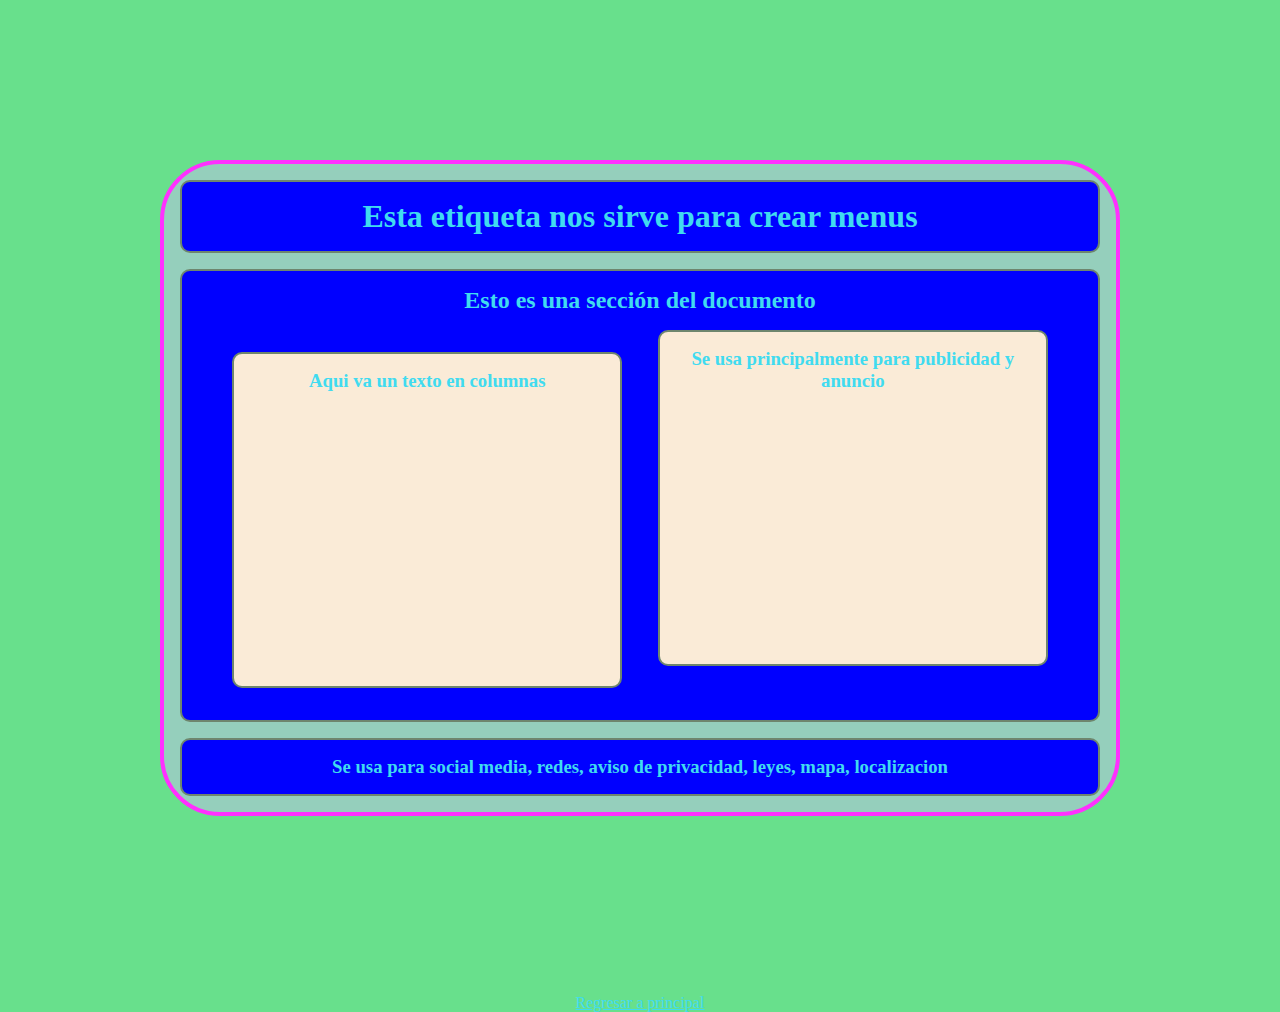
<file: index.html>
<!DOCTYPE html>
<html lang="en">
<head>
    <meta charset="UTF-8">
    <meta http-equiv="X-UA-Compatible" content="IE=edge">
    <meta name="viewport" content="width=device-width, initial-scale=1.0">
    <title>Document</title>
    <link rel="stylesheet" href="02HTML/CSS/style.css">
</head>
<body>

    <div class="main-container">
        <header>
            <nav> 
                <h1>Esta etiqueta nos sirve para crear menus</h1>
            </nav>
        </header>
        <section>
            <h2>Esto es una sección del documento</h2>
            <article>
                <h3>Aqui va un texto en columnas</h3>
            </article>
            <aside>
                <h3>Se usa principalmente para publicidad y anuncio</h3>
            </aside>
        </section>
        <footer>
            <h3>Se usa para social media, redes, aviso de privacidad, leyes, mapa, localizacion</h3>
        </footer>
    </div>

    <br>
    <a href="02HTML/indice.html">Regresar a principal</a>

</body>
</html>
</file>
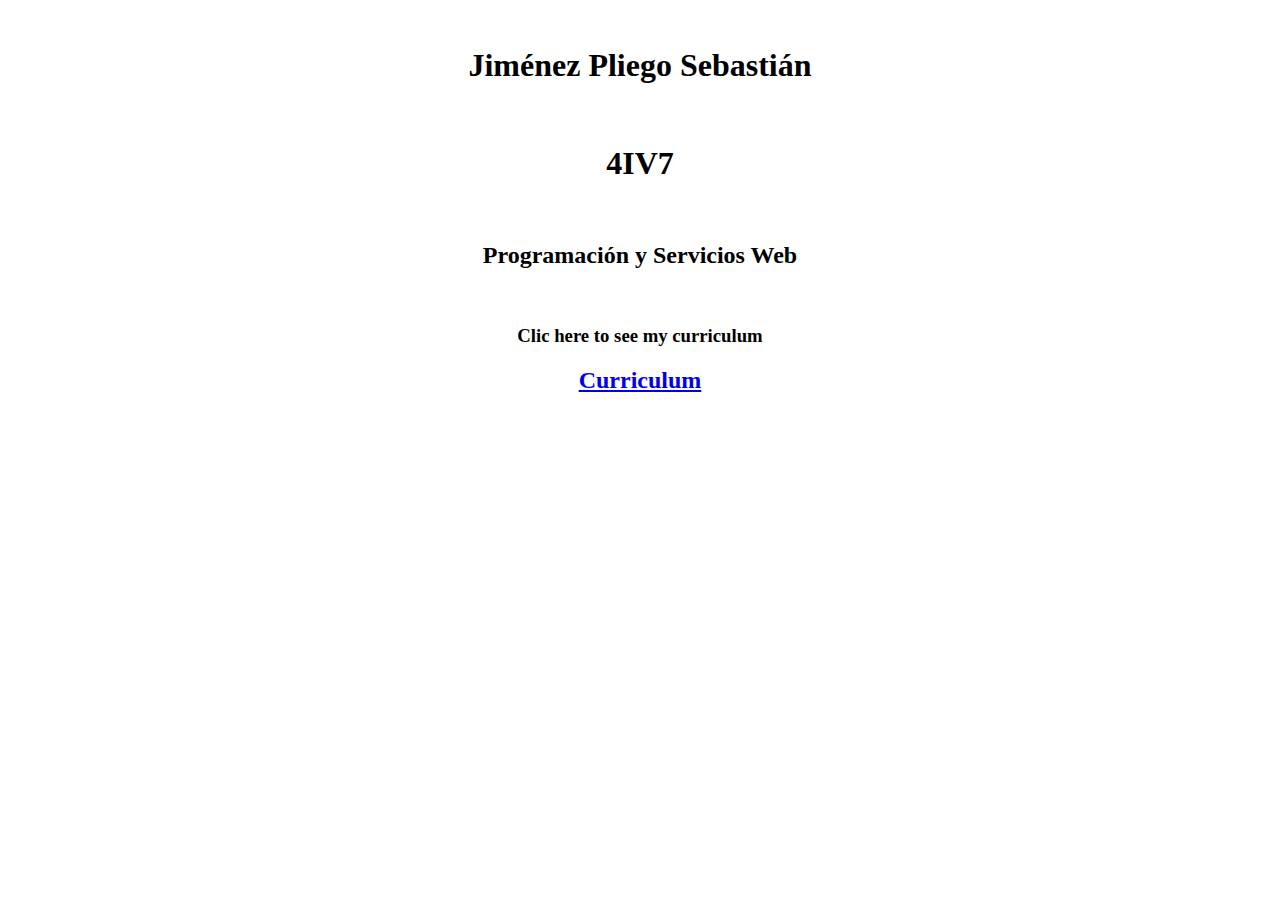
<file: Curriculo/index.html>
<!DOCTYPE html>
<html lang="en">
<head>
    <meta charset="UTF-8">
    <meta http-equiv="X-UA-Compatible" content="IE=edge">
    <meta name="viewport" content="width=device-width, initial-scale=1.0">
    <title>Inicio</title>
</head>
<body>
    <br>
    <h1 align="center">Jiménez Pliego Sebastián</h1>
    <br>
    <h1 align="center">4IV7</h1>
    <br>
    <h2 align="center">Programación y Servicios Web</h2>
    <br>
    <h3 align="center">Clic here to see my curriculum</h3>
    <h2 align="center"><a href="Curriculo.html">Curriculum</a></h2>
</body>
</html>
</file>
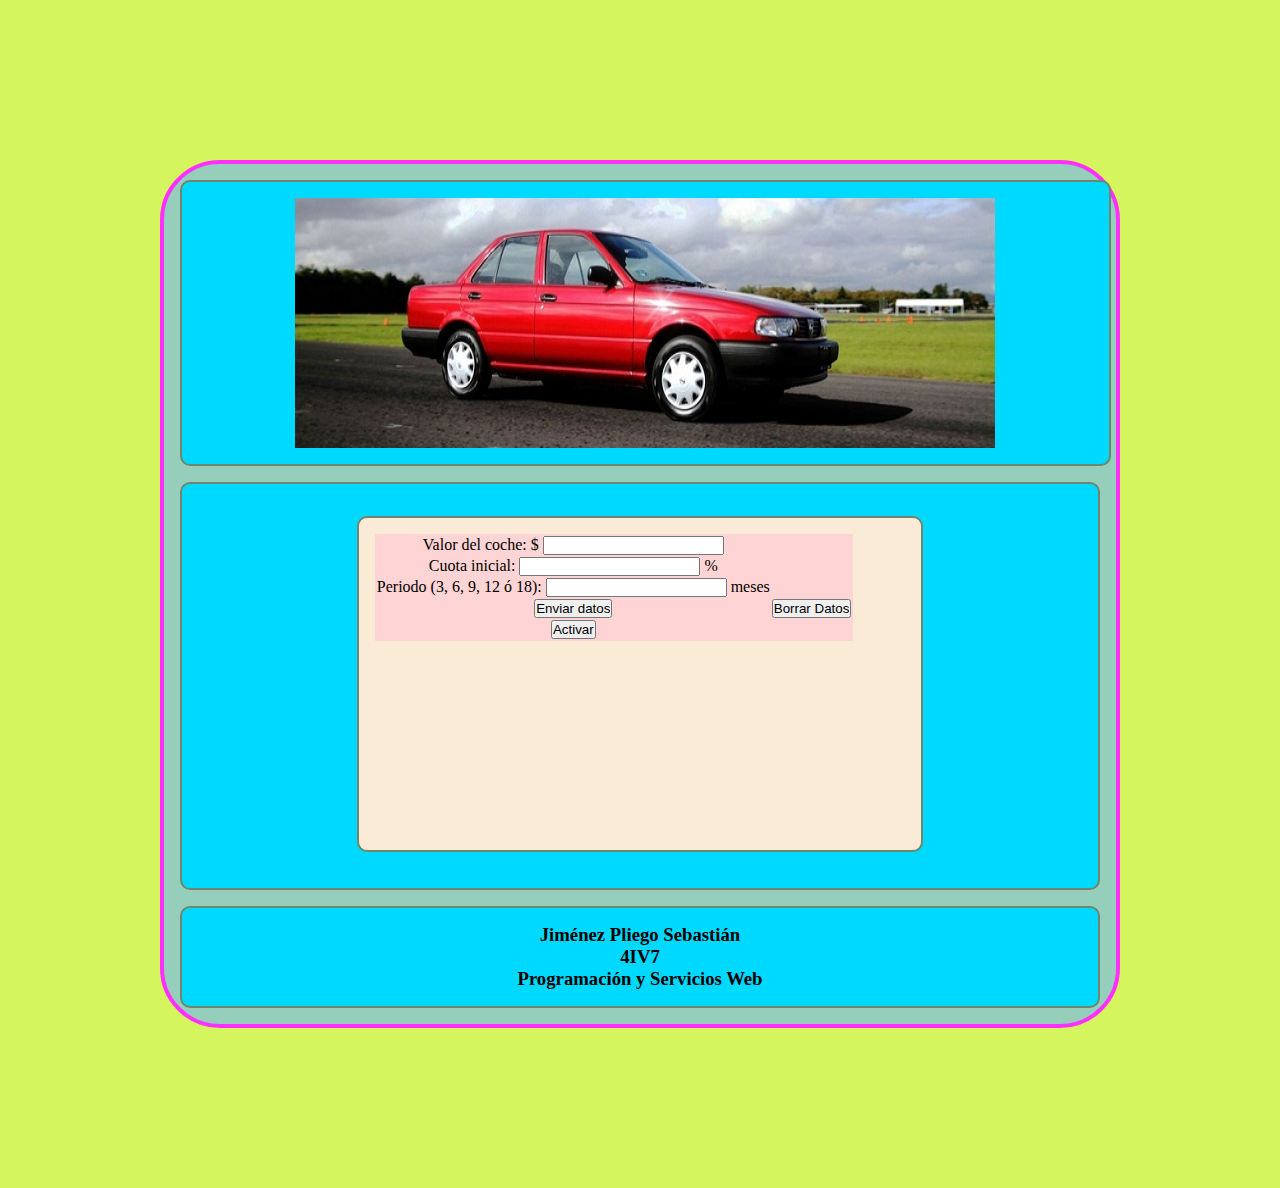
<file: Examen_Practico/index.html>
<!DOCTYPE html>
<html lang="en">
<head>
    <meta charset="UTF-8">
    <meta http-equiv="X-UA-Compatible" content="IE=edge">
    <meta name="viewport" content="width=device-width, initial-scale=1.0">
    <title>Examen Práctico</title>
    <script src="JavaS/interes.js"></script>
    <link rel="stylesheet" href="CSS/style.css">
</head>
<body>
    
    <div class="main-container">
        <header>
            <nav>
                <img align="center" src="Imagenes/nissan-tsuru-1.jpg" width="700" height="250"> 
                
            </nav>
        </header>
        <section>
            <article>
                <table>
                    <form method="post" name="Auto" onsubmit="return interes(this)" action="">
                        <tr>
                            <td>
                                <label>Valor del coche: $</label>
                                <input type="text" name="valor" id="valor">
                            </td>
                        </tr>

                        <tr>
                            <td>
                                <label>Cuota inicial: </label>
                                <input type="text" name="cuota" id="cuota">
                                <label> %</label>
                            </td>
                        </tr>

                        <tr>
                            <td>
                                <label>Periodo (3, 6, 9, 12 ó 18): </label>
                                <input type="text" name="periodo" id="periodo">
                                <label>meses</label>
                            </td>
                        </tr>
                        
                        <tr>
                            <td>
                                <input type="submit" name="enviar" value="Enviar datos">
                            </td>
                            <td>
                                <input type="reset" name="borrar" value="Borrar Datos">
                            </td>
            
                        </tr>

                        <tr>
                            <td>
                                <button onclick="activar()" value="menu">Activar</button>
                            </td>
                        </tr>
            
                    </form>
                </table>
            </article>
        </section>
        <footer>
            <h3>Jiménez Pliego Sebastián</h3>
            <h3>4IV7</h3>
            <h3>Programación y Servicios Web</h3>
        </footer>
    </div>
</body>
</html>
</file>
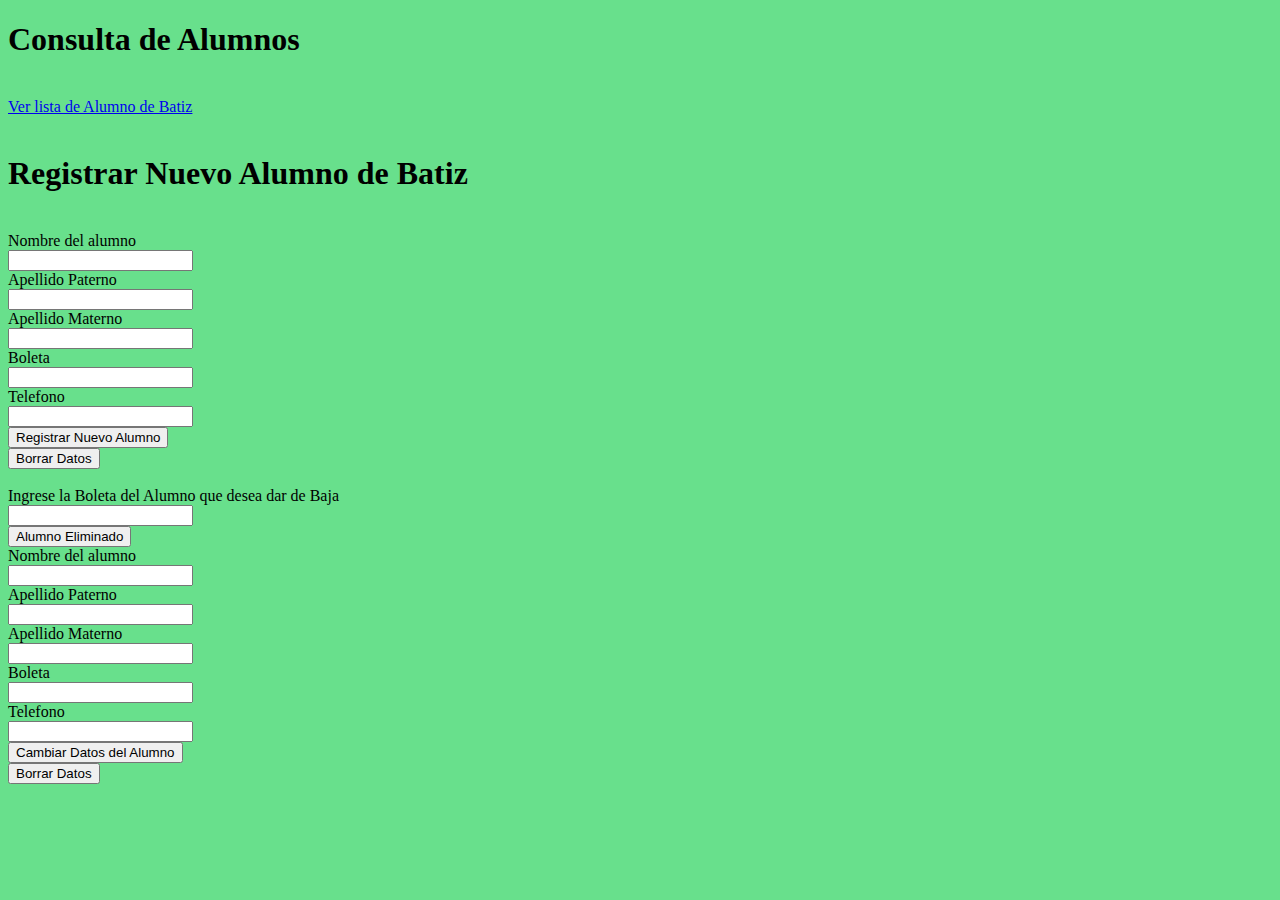
<file: 10BD/web/index.html>
<!DOCTYPE html>
<!--
To change this license header, choose License Headers in Project Properties.
To change this template file, choose Tools | Templates
and open the template in the editor.
-->
<html>
    <head>
        <title>TODO supply a title</title>
        <link rel="stylesheet" href="CSS/style.css">
        <script src="js/validacion.js"></script> 
        <meta charset="UTF-8">
        <meta name="viewport" content="width=device-width, initial-scale=1.0">
    </head>
    <body>
        <div class="container">
            <h1>Consulta de Alumnos</h1>
            <br>
            <a href="ConsultarAlumnos">Ver lista de Alumno de Batiz</a>
        </div>
        <div class="registro" >
            <br>
            <h1>Registrar Nuevo Alumno de Batiz</h1>
            <br>
            <form method="post" name="registro" onsubmit="return validar(this)" action="RegistrarAlumno" >  
                <label> Nombre del alumno </label>
                <br>
                <input type="text" name="nombre"  >
                <br>
                <label> Apellido Paterno </label>
                <br>
                <input type="text" name="appat"  >
                <br>
                <label> Apellido Materno </label>
                <br>
                <input type="text" name="apmat"  >
                <br>
                <label> Boleta </label>
                <br>
                <input type="text" name="boleta"  >
                <br>
                <label> Telefono </label>
                <br>
                <input type="text" name="tel"  >
                <br>
                <input type="submit" value="Registrar Nuevo Alumno" name="enviar" >
                <br>
                <input type="reset" value="Borrar Datos" >
            </form>
        </div>
        <div class="eliminar" >
            <form method="get" name="eliminar" onsubmit="return eliminar(this)" action="EliminarAlumno" >
                <br>
                <label>Ingrese la Boleta del Alumno que desea dar de Baja</label>
                <br>
                <input type="text" name="eliminarboleta"  >
                <br>
                <input type="submit" value="Alumno Eliminado" >
            </form>
        </div>
        <div class="cambiar">
            <form method="post" name="cambiar" action="CambiarDatos">
                <label> Nombre del alumno </label>
                <br>
                <input type="text" name="nombre"  >
                <br>
                <label> Apellido Paterno </label>
                <br>
                <input type="text" name="appat"  >
                <br>
                <label> Apellido Materno </label>
                <br>
                <input type="text" name="apmat"  >
                <br>
                <label> Boleta </label>
                <br>
                <input type="text" name="boleta"  >
                <br>
                <label> Telefono </label>
                <br>
                <input type="text" name="tel"  >
                <br>
                <input type="submit" value="Cambiar Datos del Alumno" name="cambiardatos" >
                <br>
                <input type="reset" value="Borrar Datos" >
            </form>
        </div>
    </body>
</html>
</file>
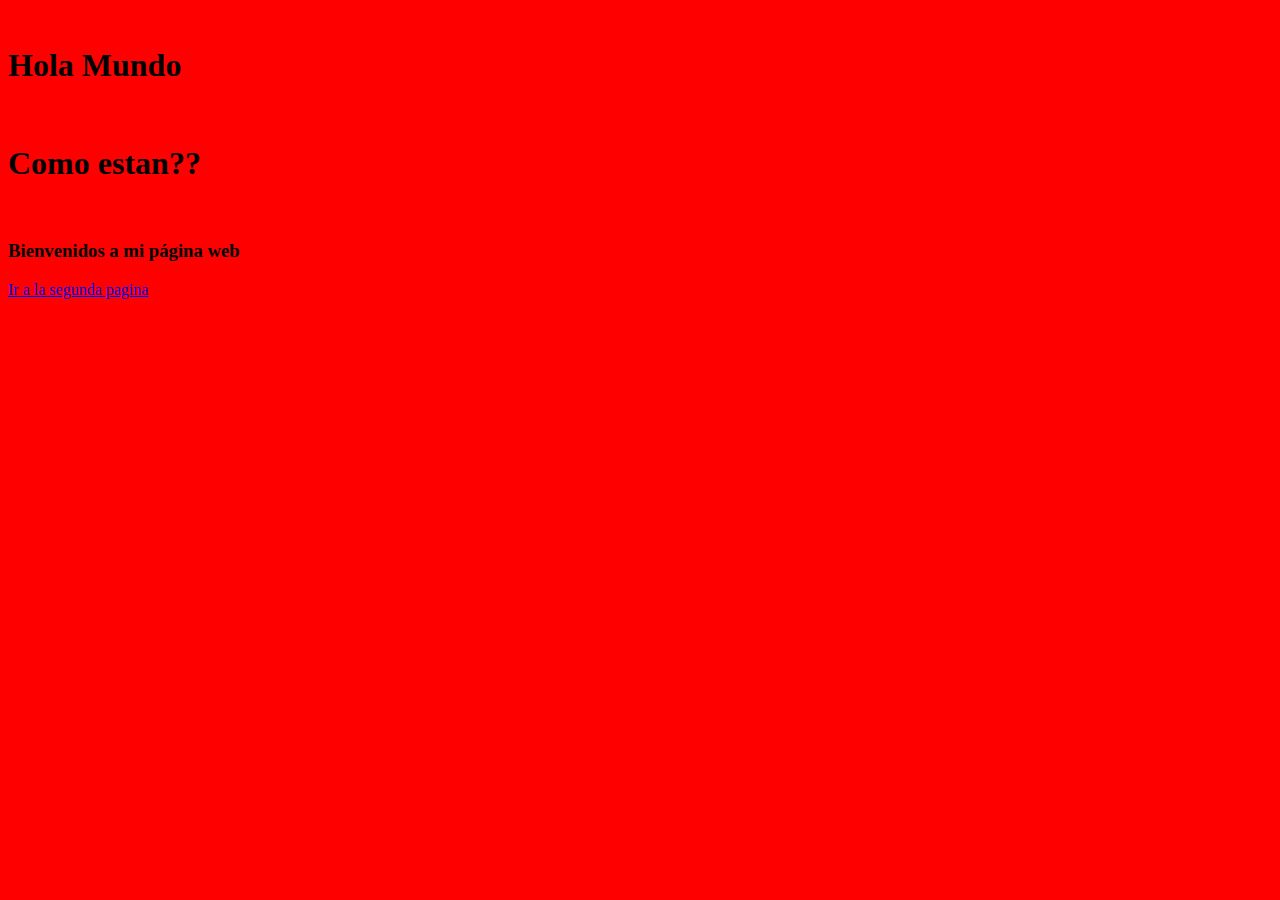
<file: 02HTML/indice.html>
<!DOCTYPE html>
<html lang="en">
<head>
    <meta charset="UTF-8">
    <meta http-equiv="X-UA-Compatible" content="IE=edge">
    <meta name="viewport" content="width=device-width, initial-scale=1.0">
    <title>Document</title>
</head>
<body bgcolor="red">
    <br>
    <h1>Hola Mundo</h1>
    <br>
    <h1>Como estan??</h1>
    <br>
    <h3>Bienvenidos a mi página web</h3>
    <a href="index.html">Ir a la segunda pagina</a>
</body>
</html>
</file>
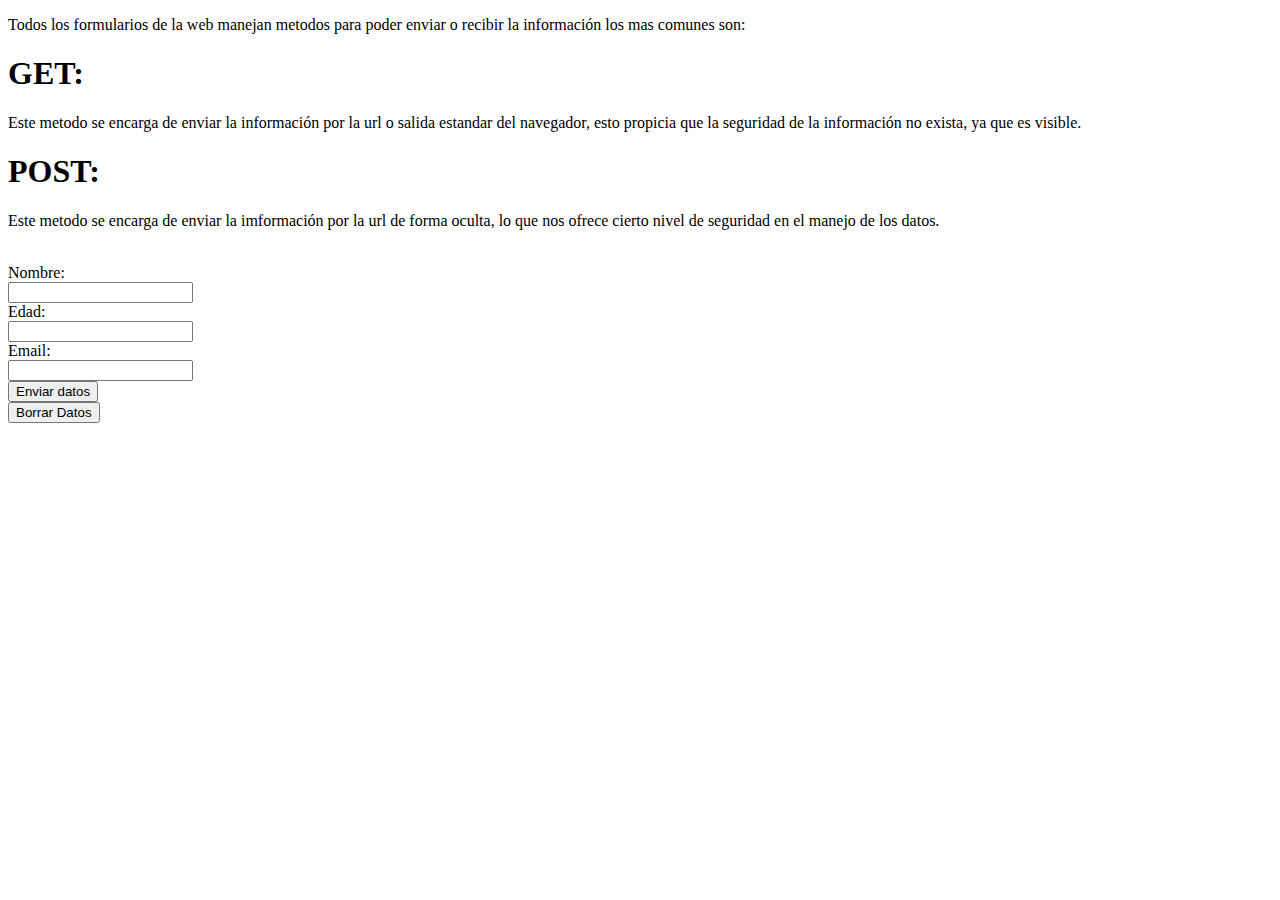
<file: 05Formulario/Formulario.html>
<!DOCTYPE html>
<html lang="en">
<head>
    <meta charset="UTF-8">
    <meta http-equiv="X-UA-Compatible" content="IE=edge">
    <meta name="viewport" content="width=device-width, initial-scale=1.0">
    <title>Formulario</title>
    <script src="js/validacion.js"></script>
</head>
<body>
    <p>Todos los formularios de la web manejan metodos para poder
        enviar o recibir la información los mas comunes son: 
        <h1>GET: </h1> Este metodo se encarga de enviar la información por
        la url o salida estandar del navegador, esto propicia que la seguridad 
        de la información no exista, ya que es visible.
        <br>
        <h1>POST: </h1> Este metodo se encarga de enviar la imformación por 
        la url de forma oculta, lo que nos ofrece cierto nivel de 
        seguridad en el manejo de los datos.
    </p>
        <br>
        <form method="post" name="Formulario" onsubmit="return validar(this)" action="">
            <label>Nombre: </label>
            <br>
            <input type="text" name="nombre" id="nombre">
            <br>
            <label>Edad: </label>
            <br>
            <input type="text" name="edad" id="edad">
            <br>    
            <label>Email: </label>
            <br>
            <input type="email" name="email" id="email">
            <br>
            <input type="submit" name="enviar" value="Enviar datos">
            <br>
            <input type="reset" name="borrar" value="Borrar Datos">

        </form>


</body>
</html>
</file>
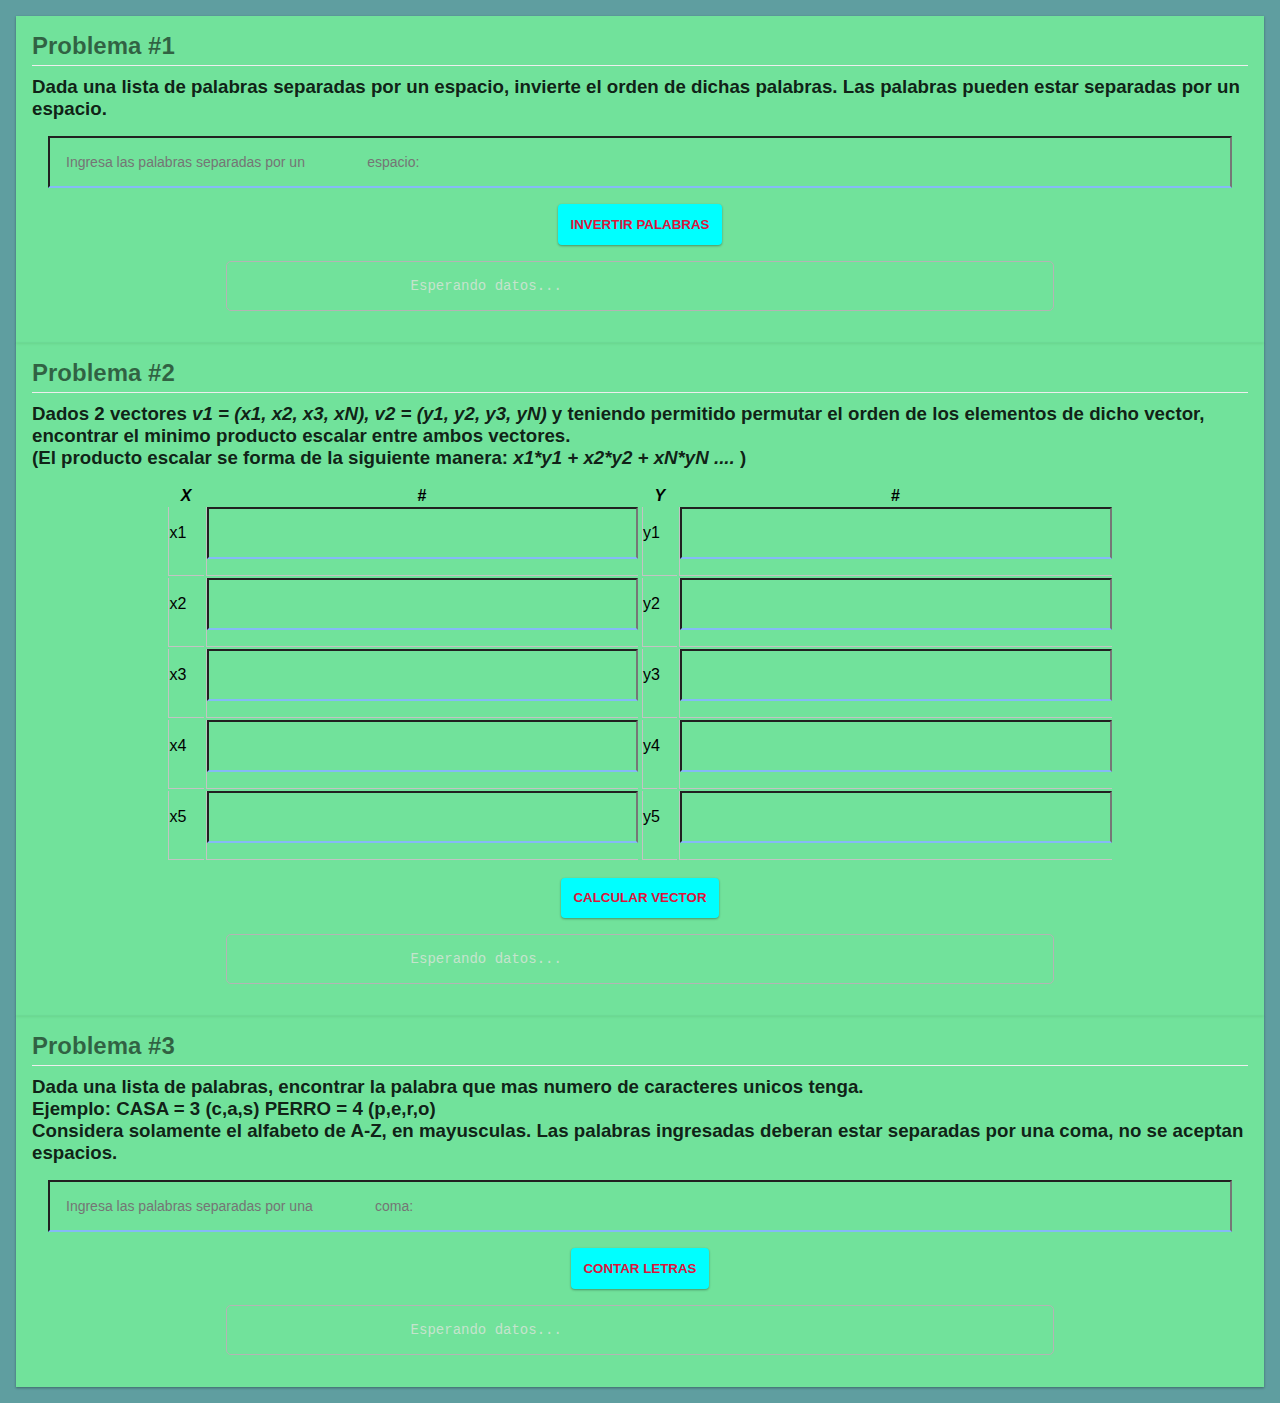
<file: 07AlgoritmiaJS/algoritmia.html>
<!DOCTYPE html>
<html lang="en">
<head>
    <meta charset="UTF-8">
    <meta http-equiv="X-UA-Compatible" content="IE=edge">
    <meta name="viewport" content="width=device-width, initial-scale=1.0">
    <title>Algoritmia</title>
    <link rel="stylesheet" href="css/style.css">
</head>
<body>
    <div class="container" >
        <!-- Problema 1 -->
        <div class="problema-container" >
            <h2 class="problema-title" > Problema #1 </h2>
            <h3>Dada una lista de palabras separadas por un espacio,
                invierte el orden de dichas palabras. Las palabras 
                pueden estar separadas por un espacio. 
            </h3>
            <div class="problema-content" >
                <input type="text" class="problema-input" 
                placeholder="Ingresa las palabras separadas por un
                espacio: " id="p1-input">
                <button type="button" class="problema-button"
                style="margin-top: 1rem;" onclick="problema1()"  >Invertir palabras</button>
                <pre class="problema-output" id="p1-output">
                    Esperando datos...</pre>

            </div>

        </div>


         <!-- Problema 2 -->
         <div class="problema-container" >
            <h2 class="problema-title" > Problema #2 </h2>
            <h3>Dados 2 vectores <em>v1 = (x1, x2, x3, xN), 
                v2 = (y1, y2, y3, yN)
            </em> y teniendo permitido permutar el orden 
            de los elementos de dicho vector, encontrar el minimo
            producto escalar entre ambos vectores.
            <br>
            (El producto escalar se forma de la siguiente manera:
            <em>x1*y1 + x2*y2 + xN*yN ....</em> )  
            </h3>
            <div class="problema-content" >
                <div class="tablas" style="width: 100%; 
                display:flex; justify-content: center; ">
                    <table class="problema-table" style="width: 40%;" >
                        <thead>
                            <tr>
                                <th><em>X</em></th>
                                <th>#</th>
                            </tr>
                        </thead>
                        <tbody>
                            <tr>
                                <td>x1</td>
                                <td><input type="number" 
                                    class="problema-input" 
                                    id="p2-x1" ></td>
                            </tr>
                            <tr>
                                <td>x2</td>
                                <td><input type="number" 
                                    class="problema-input" 
                                    id="p2-x2" ></td>
                            </tr>
                            <tr>
                                <td>x3</td>
                                <td><input type="number" 
                                    class="problema-input" 
                                    id="p2-x3" ></td>
                            </tr>
                            <tr>
                                <td>x4</td>
                                <td><input type="number" 
                                    class="problema-input" 
                                    id="p2-x4" ></td>
                            </tr>
                            <tr>
                                <td>x5</td>
                                <td><input type="number" 
                                    class="problema-input" 
                                    id="p2-x5" ></td>
                            </tr>
                        </tbody>
                    </table>

                    <table class="problema-table" style="width: 40%;" >
                        <thead>
                            <tr>
                                <th><em>Y</em></th>
                                <th>#</th>
                            </tr>
                        </thead>
                        <tbody>
                            <tr>
                                <td>y1</td>
                                <td><input type="number" 
                                    class="problema-input" 
                                    id="p2-y1" ></td>
                            </tr>
                            <tr>
                                <td>y2</td>
                                <td><input type="number" 
                                    class="problema-input" 
                                    id="p2-y2" ></td>
                            </tr>
                            <tr>
                                <td>y3</td>
                                <td><input type="number" 
                                    class="problema-input" 
                                    id="p2-y3" ></td>
                            </tr>
                            <tr>
                                <td>y4</td>
                                <td><input type="number" 
                                    class="problema-input" 
                                    id="p2-y4" ></td>
                            </tr>
                            <tr>
                                <td>y5</td>
                                <td><input type="number" 
                                    class="problema-input" 
                                    id="p2-y5" ></td>
                            </tr>
                        </tbody>
                    </table>

                </div>

                
                <button type="button" class="problema-button"
                style="margin-top: 1rem;" onclick="problema2()"  >Calcular Vector</button>
                <pre class="problema-output" id="p2-output">
                    Esperando datos...</pre>

            </div>

        </div>

        <!-- Problema 3 -->
        <div class="problema-container" >
            <h2 class="problema-title" > Problema #3 </h2>
            <h3>Dada una lista de palabras, encontrar la palabra que
                mas numero de caracteres unicos tenga.
                <br>
                Ejemplo: CASA = 3 (c,a,s) PERRO = 4 (p,e,r,o)
                <br>
                Considera solamente el alfabeto de A-Z, 
                en mayusculas. Las palabras ingresadas deberan estar separadas
                por una coma, no se aceptan espacios. 
            </h3>
            <div class="problema-content" >
                <input type="text" class="problema-input" 
                placeholder="Ingresa las palabras separadas por una
                coma: " id="p3-input">
                <button type="button" class="problema-button"
                style="margin-top: 1rem;" onclick="problema3()"  >Contar Letras</button>
                <pre class="problema-output" id="p3-output">
                    Esperando datos...</pre>

            </div>

        </div>
    </div>

    <script src="js/logica.js" ></script>
    
</body>
</html>
</file>
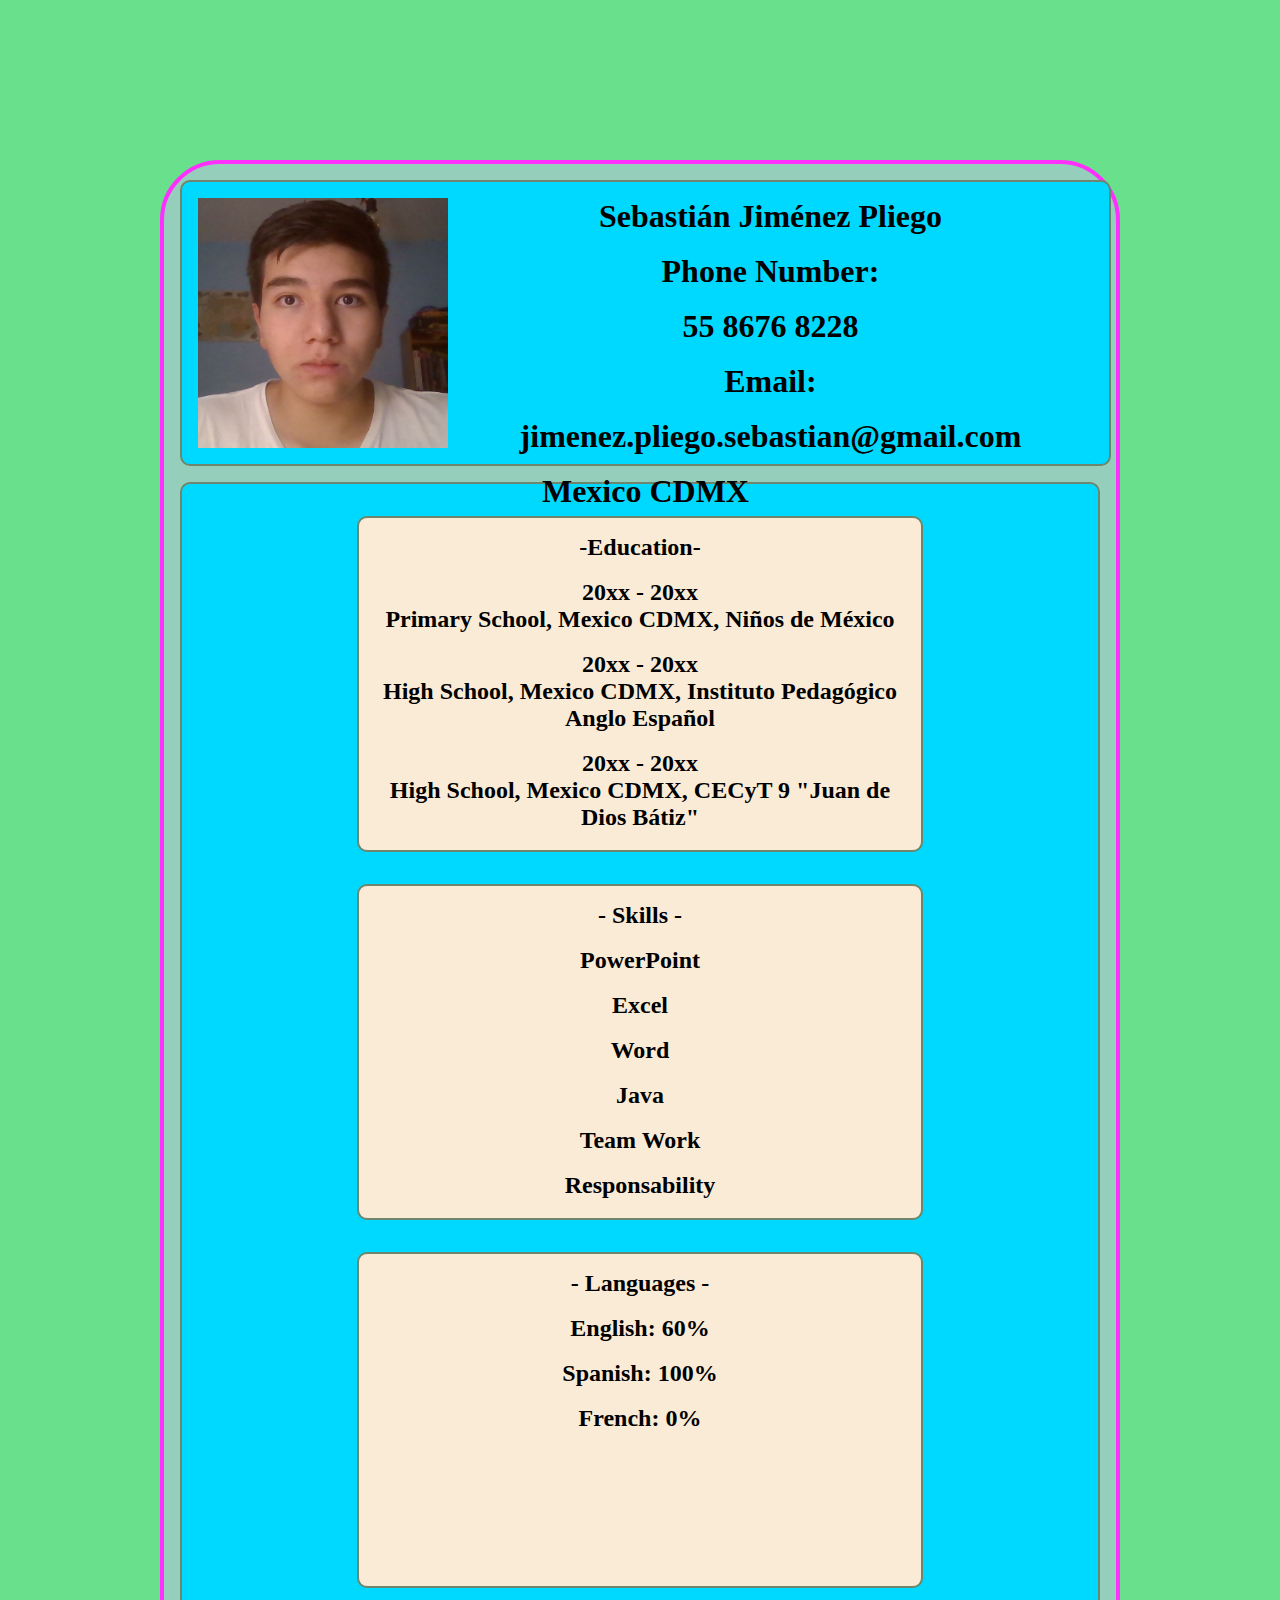
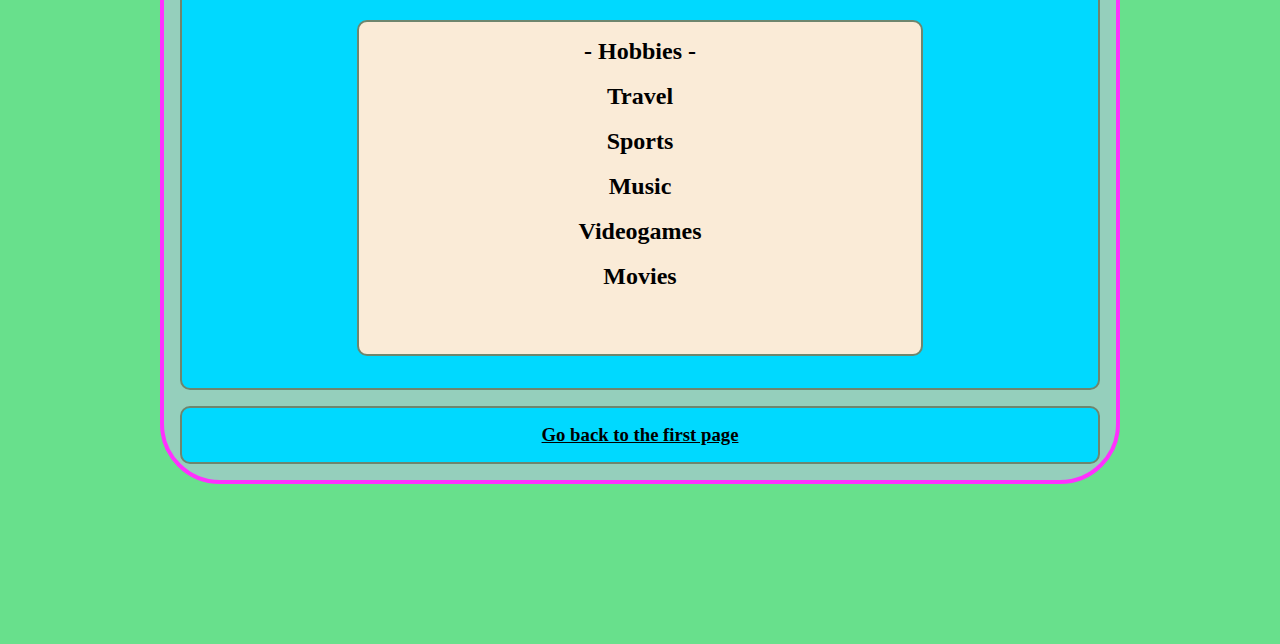
<file: Curriculo/Curriculo.html>
<!DOCTYPE html>
<html lang="en">
<head>
    <meta charset="UTF-8">
    <meta http-equiv="X-UA-Compatible" content="IE=edge">
    <meta name="viewport" content="width=device-width, initial-scale=1.0">
    <title>Curriculo</title>
    <link rel="stylesheet" href="CSS/style.css">
</head>
<body>

    <div class="main-container">
        <header>
            <nav>
                <img align="left" src="Foto.jpg" width="250" height="250"> 
                <h1 align="center">Sebastián Jiménez Pliego</h1>
                <br>
                <h1 align="right"><p>Phone Number: </p></h1>
                <br>
                <h1 align="right"><p>55 8676 8228</p></h1>
                <br>
                <h1 align="right"><p>Email: </p></h1>
                <br>
                <h1 align="right"><p>jimenez.pliego.sebastian@gmail.com</p></h1>
                <br>
                <h1 align="right"><p>Mexico CDMX</p></h1>
                <br>
            </nav>
        </header>
        <section>
            <article>
                <h2>-Education-</h2>
                <br>
                <p><h2>20xx - 20xx</h2></p>
                <p><h2>Primary School, Mexico CDMX, Niños de México</h2></p>
                <br>
                <p><h2>20xx - 20xx</h2></p>
                <p><h2>High School, Mexico CDMX, Instituto Pedagógico Anglo Español</h2></p>
                <br>
                <p><h2>20xx - 20xx</h2></p>
                <p><h2>High School, Mexico CDMX, CECyT 9 "Juan de Dios Bátiz"</h2></p>
            </article>
            <aside>
                <h2>- Skills -</h2>
                <br>
                <p><h2>PowerPoint</h2></p>
                <br>
                <p><h2>Excel</h2></p>
                <br>
                <p><h2>Word</h2></p>
                <br>
                <p><h2>Java</h2></p>
                <br>
                <p><h2>Team Work</h2></p>
                <br>
                <p><h2>Responsability</h2></p>
            </aside>
            <aside>
                <h2>- Languages -</h2>
                <br>
                <p><h2>English: 60%</h2></p>
                <br>
                <p><h2>Spanish: 100%</h2></p>
                <br>
                <p><h2>French: 0%</h2></p>
            </aside>
            <aside>
                <h2>- Hobbies -</h2>
                <br>
                <p><h2>Travel</h2></p>
                <br>
                <p><h2>Sports</h2></p>
                <br>
                <p><h2>Music</h2></p>
                <br>
                <p><h2>Videogames</h2></p>
                <br>
                <p><h2>Movies</h2></p>
            </aside>
        </section>
        <footer>
            <h3><a href="index.html">Go back to the first page</a> </h3>
        </footer>
    </div>
</body>
</html>
</file>
<file: 02HTML/CSS/style.css>
*{
    padding: 0;
    margin: 0;
    color: #40dbf0;
    text-align: center;
}

html, body{

    background-color: #68e08c;

}

.main-container{
    border: 4px solid rgb(255, 48,275);
    border-radius: 60px;
    margin: 10rem;
    background-color: rgb(149, 207, 188);
}


nav, section, footer, aside, article{
    border: 2px solid #6e866e;
    margin: 1rem;
    border-radius: 10px;
    padding: 1rem;
}

article, aside{
    width: 40%;
    display: inline-block;
    height: 300px;
    background-color: antiquewhite;
}

nav, footer, section{
    background-color: blue;
}
</file>
<file: Examen_Practico/CSS/style.css>
*{
    padding: 0;
    margin: 0;
    color: #000000;
    text-align: center;
}

nav{
    width: 94%;
    height: 250px;
}

html, body{

    background-color: #d4f55e;

}

table{
    border-color: #000000;
    background-color: rgb(255, 212, 212);
    border: 2px;
}


.main-container{
    border: 4px solid rgb(255, 48,275);
    border-radius: 60px;
    margin: 10rem;
    background-color: rgb(149, 207, 188);
}


nav, section, footer, aside, article{
    border: 2px solid #6e866e;
    margin: 1rem;
    border-radius: 10px;
    padding: 1rem;
}

article, aside{
    width: 60%;
    display: inline-block;
    height: 300px;
    background-color: antiquewhite;
}

nav, footer, section{
    background-color: rgb(0, 217, 255);
}
</file>
<file: 10BD/web/CSS/style.css>
html, body{

    background-color: #68e08c;

}
</file>
<file: 07AlgoritmiaJS/css/style.css>
*{
    font-family: 'Roboto', sans-serif;
    margin: 0;
    padding: 0;
    box-sizing: border-box;
}

body{
    margin: 0;
    padding: 0;
    background-color: cadetblue;
}

h2, h3{
    color: rgba(0, 0, 0, 0.87);
}

.container{
    width: 100%;
    padding: 1rem;
    margin: 0;
    display: flex;
    justify-content: center;
    align-items: center;
    flex-flow: column;
}

.problema-container{
    background-color: rgba(120, 250, 153, 0.747);
    padding: 1rem;
    box-shadow: 0 1px 3px rgba(0, 0, 0, 0.12), 
                0 1px 2px rgba(0, 0, 0, 0.24);
}

.problema-title{
    color: rgba(0, 0, 0, 0.57);
    padding-bottom: 5px;
    margin-bottom: 10px;
    border-bottom: 1px solid #eee;
}

.problema-content{
    display: flex;
    padding: 1rem;
    justify-content: center;
    align-items: center;
    flex-flow: column;
}

input.problema-input{
    padding: 1rem;
    color: rgba(240, 238, 238, 0.863);
    background: none;
    width: 100%;
    border-bottom: 2px solid rgb(133, 186, 247);
    font-size: 14px;
}

button.problema-button{
    border: none;
    background-color: rgb(0, 255, 255);
    color: crimson;
    text-transform: uppercase;
    font-weight: bold;
    padding: 0.8rem;
    border-radius: 4px;
    box-shadow: 0 1px 3px rgba(0, 0, 0, 0.12),
                0 1px 2px rgba(0, 0, 0, 0.24);
}

.problema-output{
    width: 70%;
    color: rgba(235, 228, 228, 0.7);
    font-family: monospace;
    border: 1px solid #b4b4b4;
    border-radius: 5px;
    padding: 1rem;
    margin-top: 1rem;
    font-size: 14px;
}
.table.problema-table{
    margin: 1rem;
    border: 1px solid rgb(208,208,208);
}

td{
    border-bottom: 1px solid #c3c3c3;
    padding-bottom: 1rem;
    border-left: 1px solid #c3c3c3;
}
</file>
<file: Curriculo/CSS/style.css>
*{
    padding: 0;
    margin: 0;
    color: #000000;
    text-align: center;
}

nav{
    width: 94%;
    height: 250px;
}

html, body{

    background-color: #68e08c;

}

.main-container{
    border: 4px solid rgb(255, 48,275);
    border-radius: 60px;
    margin: 10rem;
    background-color: rgb(149, 207, 188);
}


nav, section, footer, aside, article{
    border: 2px solid #6e866e;
    margin: 1rem;
    border-radius: 10px;
    padding: 1rem;
}

article, aside{
    width: 60%;
    display: inline-block;
    height: 300px;
    background-color: antiquewhite;
}

nav, footer, section{
    background-color: rgb(0, 217, 255);
}
</file>
